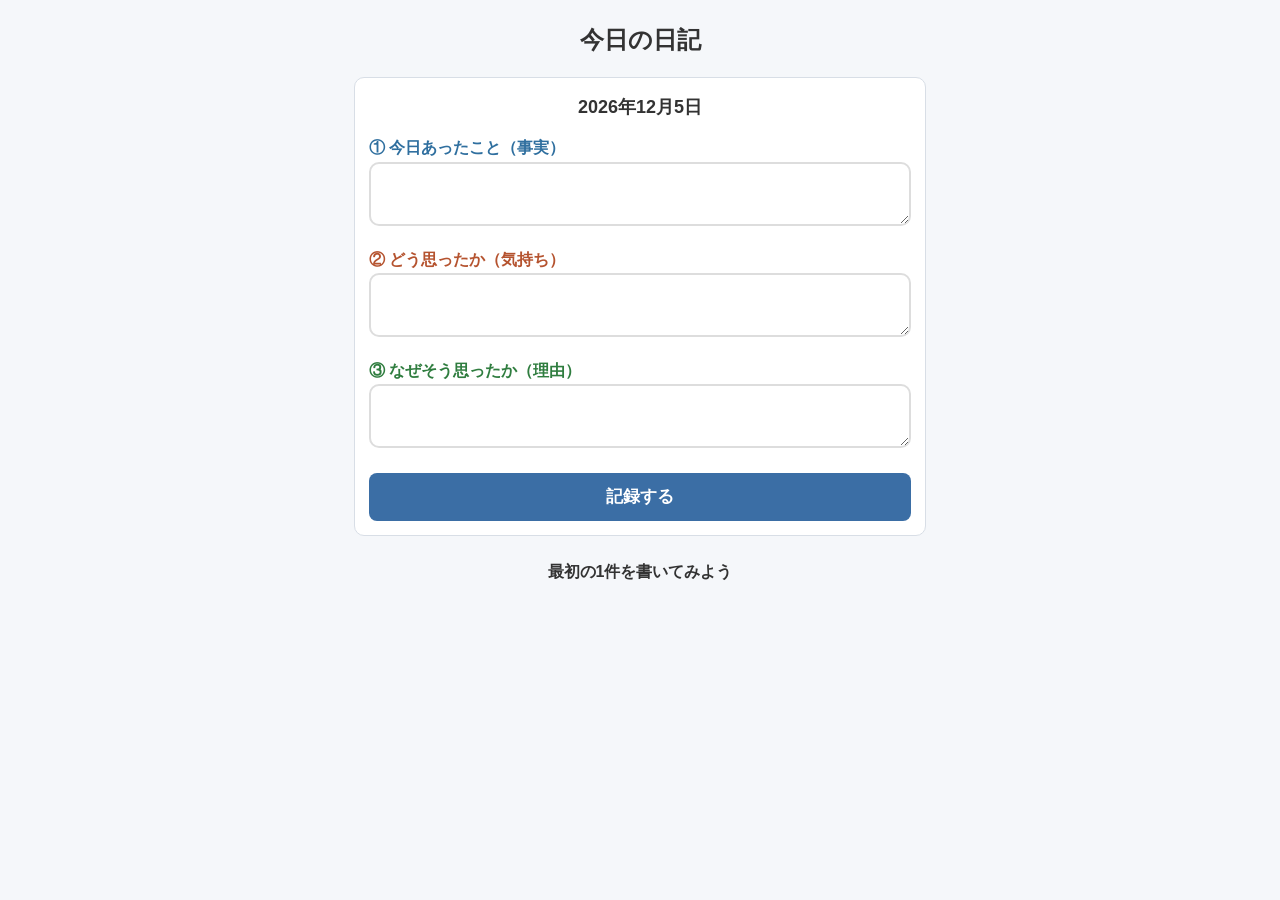
<file: diary3/index.html>
<!DOCTYPE html>
<html lang="ja">
<head>
<meta charset="UTF-8">
<meta name="viewport" content="width=device-width, initial-scale=1">
<title>今日の日記</title>
<style>
  * { box-sizing: border-box; }
  body { margin: 0; background: #f5f7fa; color: #333;
    font-family: "Hiragino Sans", "Yu Gothic", sans-serif;
    font-size: 16px; line-height: 1.7; }
  main { max-width: 600px; margin: 0 auto; padding: 20px 14px 60px; }
  h1 { text-align: center; font-size: 24px; margin: 0 0 16px; }
  .box { background: #fff; border: 1px solid #d8dee6; border-radius: 10px; padding: 14px; margin-bottom: 14px; }
  label { display: block; font-weight: bold; margin-top: 12px; }
  .today { font-weight: bold; font-size: 18px; text-align: center; }
  .q1 { color: #2f6f9f; } .q2 { color: #b5532f; } .q3 { color: #2f7d3f; }
  input, textarea { width: 100%; font: inherit; border: 2px solid #ddd; border-radius: 10px; padding: 8px; }
  textarea { height: 64px; }
  button.save { display: block; width: 100%; margin-top: 16px; font: inherit; font-weight: bold; font-size: 17px;
    background: #3b6ea5; color: #fff; border: none; border-radius: 8px; padding: 10px; cursor: pointer; }
  .count { text-align: center; margin: 22px 0 10px; font-weight: bold; }
  .date { font-weight: bold; display: flex; justify-content: space-between; align-items: center; }
  .date button { font: inherit; font-size: 14px; background: #eee; border: none; border-radius: 8px; padding: 2px 10px; cursor: pointer; }
  .item { margin: 6px 0 0; white-space: pre-wrap; word-break: break-word; }
  .tag { font-weight: bold; margin-right: 6px; }
</style>
</head>
<body>
<main>
  <h1>今日の日記</h1>

  <form class="box" id="form">
    <div class="today" id="today"></div>

    <label for="fact" class="q1">① 今日あったこと（事実）</label>
    <textarea id="fact" required></textarea>

    <label for="feel" class="q2">② どう思ったか（気持ち）</label>
    <textarea id="feel" required></textarea>

    <label for="why" class="q3">③ なぜそう思ったか（理由）</label>
    <textarea id="why" required></textarea>

    <button type="submit" class="save">記録する</button>
  </form>

  <div class="count" id="count"></div>
  <div id="list"></div>
</main>

<script>
(function () {
  var KEY = "diary3-entries-v1";
  var $ = function (id) { return document.getElementById(id); };

  function load() {
    try { return JSON.parse(localStorage.getItem(KEY)) || []; } catch (e) { return []; }
  }
  function save(list) {
    try { localStorage.setItem(KEY, JSON.stringify(list)); }
    catch (e) { alert("保存できませんでした"); }
  }
  function today() {
    var d = new Date();
    return d.getFullYear() + "-" + ("0" + (d.getMonth() + 1)).slice(-2) + "-" + ("0" + d.getDate()).slice(-2);
  }

  var entries = load();

  function addLine(box, cls, tag, text) {
    var p = document.createElement("p");
    p.className = "item";
    var t = document.createElement("span");
    t.className = "tag " + cls;
    t.textContent = tag;
    p.appendChild(t);
    p.appendChild(document.createTextNode(text));
    box.appendChild(p);
  }

  function render() {
    var sorted = entries.slice().sort(function (a, b) {
      return a.date < b.date ? 1 : a.date > b.date ? -1 : b.id - a.id;
    });
    $("count").textContent = sorted.length ? "全部で " + sorted.length + " 件" : "最初の1件を書いてみよう";
    var list = $("list");
    list.innerHTML = "";
    sorted.forEach(function (en) {
      var box = document.createElement("div");
      box.className = "box";
      var head = document.createElement("div");
      head.className = "date";
      var d = document.createElement("span");
      d.textContent = en.date;
      var del = document.createElement("button");
      del.type = "button";
      del.textContent = "削除";
      del.onclick = function () {
        if (confirm("この日記を削除しますか？")) {
          entries = entries.filter(function (x) { return x.id !== en.id; });
          save(entries);
          render();
        }
      };
      head.appendChild(d);
      head.appendChild(del);
      box.appendChild(head);
      addLine(box, "q1", "事実", en.fact);
      addLine(box, "q2", "気持ち", en.feel);
      addLine(box, "q3", "理由", en.why);
      list.appendChild(box);
    });
  }

  function showToday() {
    var d = new Date();
    $("today").textContent = d.getFullYear() + "年" + (d.getMonth() + 1) + "月" + d.getDate() + "日";
  }
  showToday();
  $("form").addEventListener("submit", function (ev) {
    ev.preventDefault();
    entries.push({
      id: Date.now(),
      date: today(),
      fact: $("fact").value.trim(),
      feel: $("feel").value.trim(),
      why: $("why").value.trim()
    });
    save(entries);
    $("fact").value = $("feel").value = $("why").value = "";
    showToday();
    render();
  });

  render();
})();
</script>
</body>
</html>
</file>
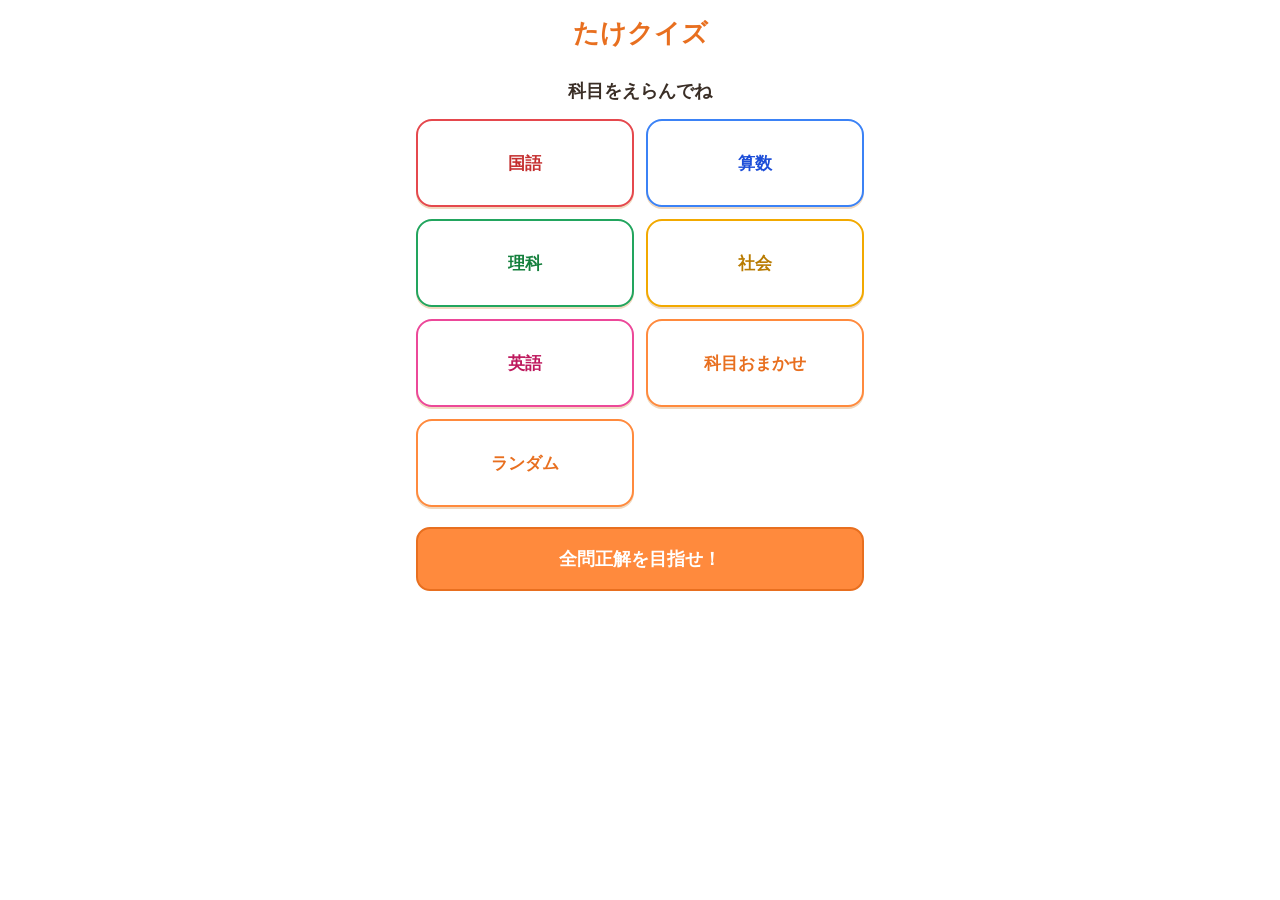
<file: takequiz/index.html>
<!DOCTYPE html>
<html lang="ja">
<head>
<meta charset="UTF-8">
<meta name="viewport" content="width=device-width, initial-scale=1.0, maximum-scale=1.0, user-scalable=no">
<title>たけクイズ</title>
<link rel="stylesheet" href="css/style.css">
</head>
<body>
<div id="app">

  <header class="app-header">
    <h1 id="app-title">たけクイズ</h1>
  </header>

  <main id="screen-root">

    <!-- 科目選択画面 -->
    <section id="screen-subjects" class="screen">
      <h2 class="screen-title">科目をえらんでね</h2>
      <div id="subject-list" class="card-list"></div>
      <button id="btn-perfect-top" class="perfect-cta-btn">全問正解を目指せ！</button>
    </section>

    <!-- ジャンル選択画面 -->
    <section id="screen-genres" class="screen" hidden>
      <h2 class="screen-title" id="genre-screen-title">ジャンルをえらんでね</h2>
      <div id="count-selector" class="count-selector">
        <button class="count-btn" data-count="3">3問</button>
        <button class="count-btn selected" data-count="5">5問</button>
        <button class="count-btn" data-count="10">10問</button>
        <button class="count-btn" data-count="random">おまかせ</button>
      </div>
      <div id="genre-list" class="card-list"></div>
      <button class="big-back-btn" data-action="to-subjects">＜ 科目えらびに戻る</button>
    </section>

    <!-- クイズ画面 -->
    <section id="screen-quiz" class="screen" hidden>
      <div class="quiz-meta">
        <span id="quiz-progress"></span>
      </div>
      <p id="quiz-passage" class="quiz-passage" hidden></p>
      <img id="quiz-image" class="quiz-image" alt="" hidden>
      <p id="quiz-symbol" class="quiz-symbol" hidden></p>
      <p id="quiz-question" class="quiz-question"></p>
      <div id="quiz-choices" class="choice-list"></div>
      <p id="quiz-feedback" class="quiz-feedback"></p>
      <p id="quiz-explanation" class="quiz-explanation" hidden></p>
      <div class="quiz-primary-actions">
        <button id="btn-reveal" class="nav-btn primary" data-action="reveal">答えを見る</button>
        <button id="btn-next" class="nav-btn primary" data-action="next" hidden>次へ</button>
      </div>
      <button id="btn-back" class="quiz-back-btn" data-action="prev">戻る</button>
    </section>

    <!-- 全問正解を目指せ画面 -->
    <section id="screen-perfect" class="screen" hidden>
      <h2 class="screen-title">全問正解を目指せTOP</h2>
      <p id="perfect-remaining" class="perfect-remaining"></p>
      <div id="perfect-list" class="perfect-list"></div>
      <div id="perfect-complete" class="perfect-complete" hidden>
        <div id="perfect-confetti-layer" class="confetti-layer" aria-hidden="true"></div>
        <p class="perfect-complete-message">🎉 パーフェクト！</p>
        <button id="btn-perfect-retry" class="nav-btn primary">もう一回やる</button>
      </div>
      <button class="big-back-btn" data-action="to-subjects">＜ トップへ戻る</button>
    </section>

    <!-- 結果画面 -->
    <section id="screen-result" class="screen" hidden>
      <div id="confetti-layer" class="confetti-layer" aria-hidden="true"></div>
      <h2 class="screen-title">けっか</h2>
      <p id="result-score" class="result-score"></p>
      <p id="result-time" class="result-time"></p>
      <p id="result-message" class="result-message"></p>
      <div class="result-actions">
        <button class="nav-btn primary" data-action="retry">もう一度</button>
        <button class="nav-btn" data-action="to-genres">ジャンルを選び直す</button>
        <button class="nav-btn" data-action="to-subjects">トップへ</button>
      </div>
    </section>

  </main>
</div>

<script src="js/storage.js"></script>
<script src="js/quiz-engine.js"></script>
<script src="js/sound.js"></script>
<script src="js/main.js"></script>
</body>
</html>
</file>
<file: takequiz/css/style.css>
:root {
  --color-bg: #ffffff;
  --color-primary: #ff8a3d;
  --color-primary-dark: #e86f1f;
  --color-correct: #4caf82;
  --color-wrong: #e56464;
  --color-text: #3a2e26;
  --color-card-bg: #ffffff;
  --color-border: #f0d9c0;
  --color-tint: #fff1e2;
}

/* 科目ごとのテーマカラー（body に data-theme をつけて切り替える） */
body[data-theme="kokugo"] {
  --color-bg: #fdeeee;
  --color-primary: #e5484d;
  --color-primary-dark: #c53030;
  --color-border: #f8d3d3;
  --color-tint: #fdecec;
}

body[data-theme="sansu"] {
  --color-bg: #eaf2fe;
  --color-primary: #3b82f6;
  --color-primary-dark: #1d4ed8;
  --color-border: #cfe0fb;
  --color-tint: #e8f1fe;
}

body[data-theme="rika"] {
  --color-bg: #eaf7ee;
  --color-primary: #22a55e;
  --color-primary-dark: #15803d;
  --color-border: #c8ecd6;
  --color-tint: #e8f8ee;
}

body[data-theme="shakai"] {
  --color-bg: #fff8e6;
  --color-primary: #f2a900;
  --color-primary-dark: #b97b00;
  --color-border: #fbe6ad;
  --color-tint: #fff6df;
}

body[data-theme="eigo"] {
  --color-bg: #fdeef5;
  --color-primary: #ec4899;
  --color-primary-dark: #be185d;
  --color-border: #f8d0e4;
  --color-tint: #fdeaf2;
}

* {
  box-sizing: border-box;
}

html, body {
  margin: 0;
  padding: 0;
  background: var(--color-bg);
  color: var(--color-text);
  font-family: "Hiragino Maru Gothic ProN", "Yu Gothic", "Meiryo", sans-serif;
  -webkit-tap-highlight-color: transparent;
}

#app {
  max-width: 480px;
  margin: 0 auto;
  min-height: 100vh;
  display: flex;
  flex-direction: column;
  background: var(--color-bg);
  transition: background-color 0.2s ease;
}

.app-header {
  text-align: center;
  padding: 16px 0 8px;
}

.app-header h1 {
  margin: 0;
  font-size: 1.6rem;
  color: var(--color-primary-dark);
}

#screen-root {
  flex: 1;
  padding: 12px 16px 32px;
}

.screen-title {
  font-size: 1.1rem;
  margin: 8px 0 16px;
  text-align: center;
}

/* カード（科目・ジャンル一覧） */
.card-list {
  display: grid;
  grid-template-columns: repeat(2, 1fr);
  gap: 12px;
}

.card-btn {
  display: flex;
  flex-direction: column;
  align-items: center;
  justify-content: center;
  gap: 4px;
  padding: 20px 8px;
  min-height: 88px;
  background: var(--color-card-bg);
  border: 2px solid var(--color-border);
  border-radius: 16px;
  font-size: 1.05rem;
  font-weight: bold;
  color: var(--color-primary-dark);
  cursor: pointer;
  box-shadow: 0 2px 0 var(--color-border);
}

.card-btn:active {
  transform: translateY(2px);
  box-shadow: none;
}

.card-btn .high-score {
  font-size: 0.75rem;
  font-weight: normal;
  color: var(--color-primary-dark);
}

.card-btn .best-times {
  font-size: 0.7rem;
  font-weight: normal;
  color: var(--color-text);
  opacity: 0.75;
}

/* 科目選択カードは常にそれぞれの色で表示する（背景は白のまま） */
.card-btn--kokugo { border-color: #e5484d; color: #c53030; }
.card-btn--sansu { border-color: #3b82f6; color: #1d4ed8; }
.card-btn--rika { border-color: #22a55e; color: #15803d; }
.card-btn--shakai { border-color: #f2a900; color: #b97b00; }
.card-btn--eigo { border-color: #ec4899; color: #be185d; }

.big-back-btn {
  display: block;
  width: 100%;
  padding: 20px 8px;
  margin-top: 18px;
  font-size: 1.15rem;
  font-weight: bold;
  border-radius: 14px;
  border: 2px solid var(--color-border);
  background: var(--color-card-bg);
  color: var(--color-primary-dark);
  cursor: pointer;
}

.big-back-btn:active {
  transform: translateY(2px);
}

/* 全問正解を目指せ！CTAボタン */
.perfect-cta-btn {
  display: block;
  width: 100%;
  padding: 18px 8px;
  margin-top: 20px;
  font-size: 1.1rem;
  font-weight: bold;
  border-radius: 14px;
  border: 2px solid var(--color-primary-dark);
  background: var(--color-primary);
  color: #fff;
  cursor: pointer;
}

.perfect-cta-btn:active {
  transform: translateY(2px);
}

/* 全問正解を目指せTOP画面 */
.perfect-remaining {
  text-align: center;
  font-size: 0.9rem;
  color: var(--color-primary-dark);
  margin: 0 0 12px;
}

.perfect-list {
  display: flex;
  flex-direction: column;
  gap: 8px;
  margin-bottom: 16px;
}

.perfect-item-btn {
  display: flex;
  flex-direction: column;
  align-items: flex-start;
  gap: 4px;
  width: 100%;
  padding: 12px 14px;
  background: var(--color-card-bg);
  border: 2px solid var(--color-border);
  border-radius: 12px;
  text-align: left;
  cursor: pointer;
}

.perfect-item-btn:active {
  transform: translateY(2px);
}

.perfect-item-tag {
  font-size: 0.7rem;
  font-weight: bold;
  color: var(--color-primary-dark);
  opacity: 0.85;
}

.perfect-item-wrong-badge {
  align-self: flex-start;
  padding: 2px 8px;
  font-size: 0.7rem;
  font-weight: bold;
  color: var(--color-wrong);
  background: rgba(229, 100, 100, 0.12);
  border: 1px solid var(--color-wrong);
  border-radius: 999px;
}

.perfect-item-question {
  font-size: 0.95rem;
  color: var(--color-text);
  line-height: 1.4;
}

.perfect-complete {
  position: relative;
  text-align: center;
  padding: 32px 0;
}

.perfect-complete-message {
  font-size: 1.6rem;
  font-weight: bold;
  color: var(--color-primary-dark);
  margin-bottom: 20px;
}

.quiz-back-btn {
  display: block;
  width: 100%;
  padding: 10px 8px;
  margin-top: 32px;
  font-size: 0.9rem;
  font-weight: bold;
  border-radius: 10px;
  border: 2px solid var(--color-border);
  background: var(--color-card-bg);
  color: var(--color-text);
  cursor: pointer;
}

.quiz-back-btn:active {
  transform: translateY(2px);
}

/* クイズ画面 */
.quiz-meta {
  text-align: center;
  font-size: 0.9rem;
  color: var(--color-primary-dark);
  margin-bottom: 12px;
}

.quiz-passage {
  background: var(--color-card-bg);
  border: 2px solid var(--color-border);
  border-radius: 12px;
  padding: 12px;
  line-height: 1.7;
  margin-bottom: 12px;
}

.quiz-image {
  display: block;
  max-width: 100%;
  max-height: 160px;
  margin: 0 auto 12px;
  padding: 8px 28px;
  border: 2px solid var(--color-border);
  border-radius: 8px;
  object-fit: contain;
  background: #fff;
}

.quiz-symbol {
  display: block;
  width: fit-content;
  max-width: 100%;
  margin: 0 auto 12px;
  padding: 8px 32px;
  border: 2px solid var(--color-border);
  border-radius: 8px;
  background: #fff;
  text-align: center;
  font-size: 3.2rem;
  font-weight: bold;
  color: var(--color-primary-dark);
}

.quiz-question {
  font-size: 1.15rem;
  font-weight: bold;
  line-height: 1.6;
  margin: 0 0 12px;
  white-space: pre-line;
}

.choice-list {
  display: flex;
  flex-direction: column;
  gap: 8px;
  margin-bottom: 12px;
}

.choice-btn {
  padding: 14px 16px;
  font-size: 1.15rem;
  text-align: left;
  background: var(--color-card-bg);
  border: 2px solid var(--color-border);
  border-radius: 12px;
  color: var(--color-text);
  cursor: pointer;
}

.choice-btn.selected {
  border-color: var(--color-primary);
  background: var(--color-tint);
}

.choice-btn.correct {
  border-color: var(--color-correct);
  background: #e9f8f0;
  font-weight: bold;
}

.choice-btn.wrong {
  border-color: var(--color-wrong);
  background: #fdeaea;
}

.choice-btn:disabled {
  cursor: default;
}

.quiz-feedback {
  position: fixed;
  top: 14px;
  left: 50%;
  z-index: 20;
  margin: 0;
  padding: 10px 28px;
  border-radius: 999px;
  background: var(--color-card-bg);
  box-shadow: 0 4px 14px rgba(0, 0, 0, 0.2);
  text-align: center;
  font-size: 1.2rem;
  font-weight: bold;
  opacity: 0;
  pointer-events: none;
  transform: translate(-50%, -10px);
  transition: opacity 0.25s ease, transform 0.25s ease;
}

.quiz-feedback.show {
  opacity: 1;
  transform: translate(-50%, 0);
}

.quiz-feedback.correct {
  color: var(--color-correct);
}

.quiz-feedback.wrong {
  color: var(--color-wrong);
}

.card-btn-random {
  border-color: var(--color-primary);
  color: var(--color-primary-dark);
}

/* 出題数セレクター（3・5・10問） */
.count-selector {
  display: flex;
  flex-wrap: wrap;
  justify-content: center;
  gap: 8px;
  margin-bottom: 16px;
}

.count-btn {
  padding: 8px 18px;
  font-size: 0.95rem;
  font-weight: bold;
  border: 2px solid var(--color-border);
  border-radius: 999px;
  background: var(--color-card-bg);
  color: var(--color-text);
  cursor: pointer;
}

.count-btn.selected {
  border-color: var(--color-primary);
  background: var(--color-tint);
  color: var(--color-primary-dark);
}

/* 満点のときの紙吹雪演出 */
.confetti-layer {
  position: fixed;
  inset: 0;
  overflow: hidden;
  pointer-events: none;
  z-index: 30;
}

.confetti-piece {
  position: absolute;
  top: -16px;
  width: 8px;
  height: 14px;
  opacity: 0.9;
  animation-name: confetti-fall;
  animation-timing-function: ease-in;
  animation-fill-mode: forwards;
}

@keyframes confetti-fall {
  0% {
    transform: translateY(0) rotate(0deg);
    opacity: 1;
  }
  100% {
    transform: translateY(115vh) rotate(540deg);
    opacity: 0.9;
  }
}

.quiz-explanation {
  background: var(--color-card-bg);
  border: 2px solid var(--color-border);
  border-left: 4px solid var(--color-primary);
  padding: 10px 12px;
  border-radius: 8px;
  line-height: 1.6;
  margin-bottom: 10px;
  white-space: pre-line;
}

.recall-hint {
  color: #8a7a6d;
  font-style: italic;
  line-height: 1.6;
  margin: 0;
}

.quiz-primary-actions {
  display: flex;
  gap: 10px;
}

.nav-btn {
  flex: 1;
  padding: 22px 8px;
  font-size: 1rem;
  font-weight: bold;
  border-radius: 12px;
  border: 2px solid var(--color-border);
  background: var(--color-card-bg);
  color: var(--color-text);
  cursor: pointer;
}

.nav-btn.primary {
  background: var(--color-primary);
  border-color: var(--color-primary-dark);
  color: #fff;
}

.nav-btn:disabled {
  opacity: 0.4;
  cursor: default;
}

/* 結果画面 */
.result-score {
  text-align: center;
  font-size: 1.8rem;
  font-weight: bold;
  color: var(--color-primary-dark);
  margin: 16px 0 8px;
}

.result-time {
  text-align: center;
  font-size: 0.95rem;
  color: var(--color-text);
  margin: 0 0 8px;
}

.result-message {
  text-align: center;
  margin-bottom: 24px;
}

.result-actions {
  display: flex;
  flex-direction: column;
  gap: 10px;
}

[hidden] {
  display: none !important;
}
</file>
